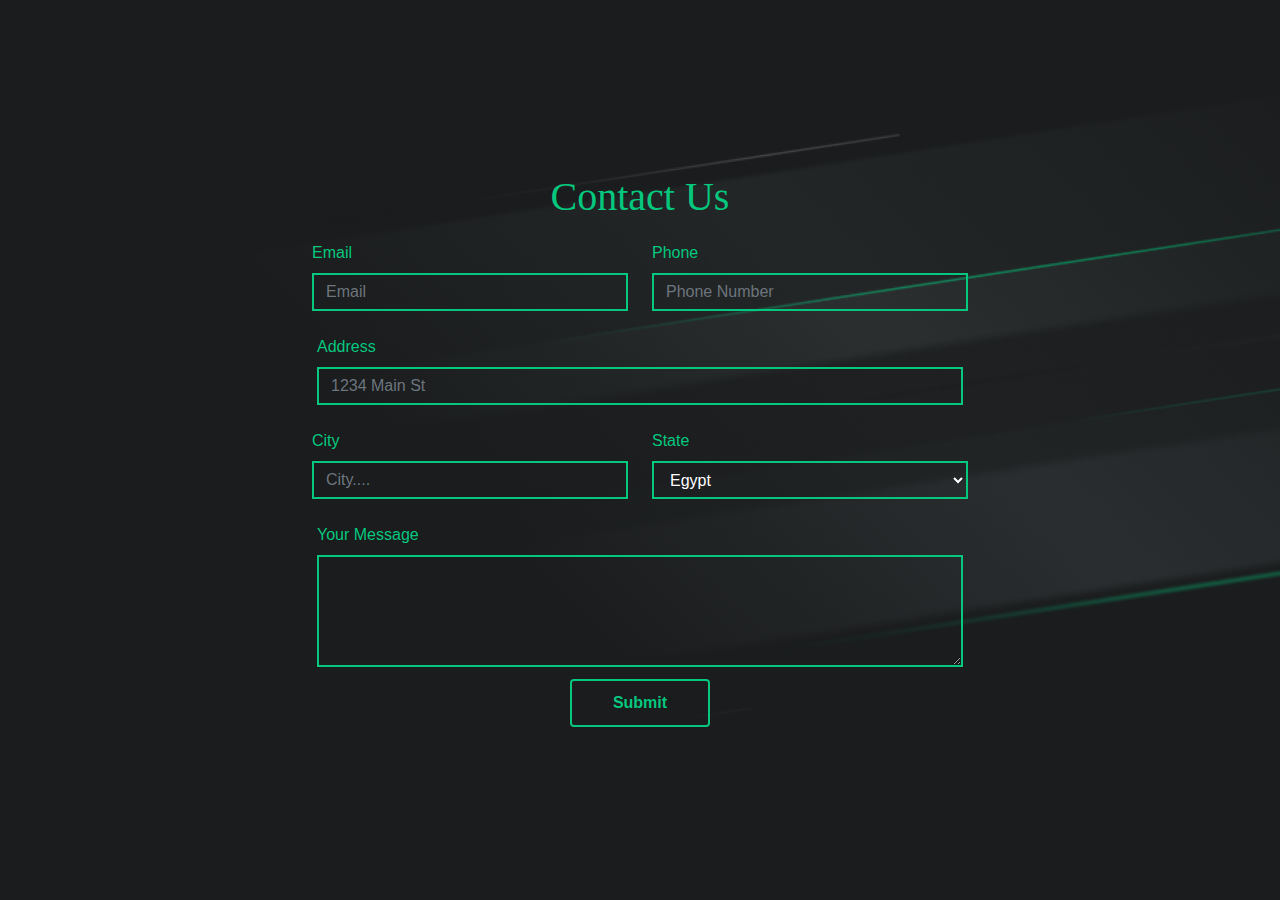
<file: Contact.html>
<!DOCTYPE html>
<html lang="en">

<head>
  <meta charset="UTF-8">
  <meta name="viewport" content="width=device-width, initial-scale=1.0">
  <meta http-equiv="X-UA-Compatible" content="ie=edge">

  <!-- bootstrap 4 -->
  <link rel="stylesheet" href="https://cdnjs.cloudflare.com/ajax/libs/twitter-bootstrap/4.6.0/css/bootstrap.min.css">

  <!-- font awesome -->
  <link rel="stylesheet" href="https://cdnjs.cloudflare.com/ajax/libs/font-awesome/5.15.2/css/all.min.css">

  <!-- style css -->
  <link rel="stylesheet" href="./style/style.css">

  <title>Contact Us</title>
</head>

<body class="contact">
  <div class="container">
    <h1 class="text-center">Contact Us</h1>
    <form>
      <div class="form-row">
        <div class="form-group col-md-6 col-6">
          <label for="inputEmail4">Email</label>
          <input required type="email" class="form-control" id="inputEmail4" placeholder="Email">
        </div>
        <div class="form-group col-md-6 col-6">
          <label for="inputPassword4">Phone</label>
          <input required type="tel" class="form-control" id="inputPassword4" placeholder="Phone Number">
        </div>
      </div>
      <div class="form-group">
        <label for="inputAddress">Address</label>
        <input required type="text" class="form-control" id="inputAddress" placeholder="1234 Main St">
      </div>
      <div class="form-row">
        <div class="form-group col-md-6 col-6">
          <label for="inputCity">City</label>
          <input required type="text" class="form-control" placeholder="City...." id="inputCity">
        </div>
        <div class="form-group col-md-6 col-6">
          <label for="inputState">State</label>
          <select id="inputState" class="form-control">
            <option value="Afganistan">Afghanistan</option>
            <option value="Albania">Albania</option>
            <option value="Algeria">Algeria</option>
            <option value="American Samoa">American Samoa</option>
            <option value="Andorra">Andorra</option>
            <option value="Angola">Angola</option>
            <option value="Anguilla">Anguilla</option>
            <option value="Antigua & Barbuda">Antigua & Barbuda</option>
            <option value="Argentina">Argentina</option>
            <option value="Armenia">Armenia</option>
            <option value="Aruba">Aruba</option>
            <option value="Australia">Australia</option>
            <option value="Austria">Austria</option>
            <option value="Azerbaijan">Azerbaijan</option>
            <option value="Bahamas">Bahamas</option>
            <option value="Bahrain">Bahrain</option>
            <option value="Bangladesh">Bangladesh</option>
            <option value="Barbados">Barbados</option>
            <option value="Belarus">Belarus</option>
            <option value="Belgium">Belgium</option>
            <option value="Belize">Belize</option>
            <option value="Benin">Benin</option>
            <option value="Bermuda">Bermuda</option>
            <option value="Bhutan">Bhutan</option>
            <option value="Bolivia">Bolivia</option>
            <option value="Bonaire">Bonaire</option>
            <option value="Bosnia & Herzegovina">Bosnia & Herzegovina</option>
            <option value="Botswana">Botswana</option>
            <option value="Brazil">Brazil</option>
            <option value="British Indian Ocean Ter">British Indian Ocean Ter</option>
            <option value="Brunei">Brunei</option>
            <option value="Bulgaria">Bulgaria</option>
            <option value="Burkina Faso">Burkina Faso</option>
            <option value="Burundi">Burundi</option>
            <option value="Cambodia">Cambodia</option>
            <option value="Cameroon">Cameroon</option>
            <option value="Canada">Canada</option>
            <option value="Canary Islands">Canary Islands</option>
            <option value="Cape Verde">Cape Verde</option>
            <option value="Cayman Islands">Cayman Islands</option>
            <option value="Central African Republic">Central African Republic</option>
            <option value="Chad">Chad</option>
            <option value="Channel Islands">Channel Islands</option>
            <option value="Chile">Chile</option>
            <option value="China">China</option>
            <option value="Christmas Island">Christmas Island</option>
            <option value="Cocos Island">Cocos Island</option>
            <option value="Colombia">Colombia</option>
            <option value="Comoros">Comoros</option>
            <option value="Congo">Congo</option>
            <option value="Cook Islands">Cook Islands</option>
            <option value="Costa Rica">Costa Rica</option>
            <option value="Cote DIvoire">Cote DIvoire</option>
            <option value="Croatia">Croatia</option>
            <option value="Cuba">Cuba</option>
            <option value="Curaco">Curacao</option>
            <option value="Cyprus">Cyprus</option>
            <option value="Czech Republic">Czech Republic</option>
            <option value="Denmark">Denmark</option>
            <option value="Djibouti">Djibouti</option>
            <option value="Dominica">Dominica</option>
            <option value="Dominican Republic">Dominican Republic</option>
            <option value="East Timor">East Timor</option>
            <option value="Ecuador">Ecuador</option>
            <option selected value="Egypt">Egypt</option>
            <option value="El Salvador">El Salvador</option>
            <option value="Equatorial Guinea">Equatorial Guinea</option>
            <option value="Eritrea">Eritrea</option>
            <option value="Estonia">Estonia</option>
            <option value="Ethiopia">Ethiopia</option>
            <option value="Falkland Islands">Falkland Islands</option>
            <option value="Faroe Islands">Faroe Islands</option>
            <option value="Fiji">Fiji</option>
            <option value="Finland">Finland</option>
            <option value="France">France</option>
            <option value="French Guiana">French Guiana</option>
            <option value="French Polynesia">French Polynesia</option>
            <option value="French Southern Ter">French Southern Ter</option>
            <option value="Gabon">Gabon</option>
            <option value="Gambia">Gambia</option>
            <option value="Georgia">Georgia</option>
            <option value="Germany">Germany</option>
            <option value="Ghana">Ghana</option>
            <option value="Gibraltar">Gibraltar</option>
            <option value="Great Britain">Great Britain</option>
            <option value="Greece">Greece</option>
            <option value="Greenland">Greenland</option>
            <option value="Grenada">Grenada</option>
            <option value="Guadeloupe">Guadeloupe</option>
            <option value="Guam">Guam</option>
            <option value="Guatemala">Guatemala</option>
            <option value="Guinea">Guinea</option>
            <option value="Guyana">Guyana</option>
            <option value="Haiti">Haiti</option>
            <option value="Hawaii">Hawaii</option>
            <option value="Honduras">Honduras</option>
            <option value="Hong Kong">Hong Kong</option>
            <option value="Hungary">Hungary</option>
            <option value="Iceland">Iceland</option>
            <option value="Indonesia">Indonesia</option>
            <option value="India">India</option>
            <option value="Iran">Iran</option>
            <option value="Iraq">Iraq</option>
            <option value="Ireland">Ireland</option>
            <option value="Isle of Man">Isle of Man</option>
            <option value="Israel">Israel</option>
            <option value="Italy">Italy</option>
            <option value="Jamaica">Jamaica</option>
            <option value="Japan">Japan</option>
            <option value="Jordan">Jordan</option>
            <option value="Kazakhstan">Kazakhstan</option>
            <option value="Kenya">Kenya</option>
            <option value="Kiribati">Kiribati</option>
            <option value="Korea North">Korea North</option>
            <option value="Korea Sout">Korea South</option>
            <option value="Kuwait">Kuwait</option>
            <option value="Kyrgyzstan">Kyrgyzstan</option>
            <option value="Laos">Laos</option>
            <option value="Latvia">Latvia</option>
            <option value="Lebanon">Lebanon</option>
            <option value="Lesotho">Lesotho</option>
            <option value="Liberia">Liberia</option>
            <option value="Libya">Libya</option>
            <option value="Liechtenstein">Liechtenstein</option>
            <option value="Lithuania">Lithuania</option>
            <option value="Luxembourg">Luxembourg</option>
            <option value="Macau">Macau</option>
            <option value="Macedonia">Macedonia</option>
            <option value="Madagascar">Madagascar</option>
            <option value="Malaysia">Malaysia</option>
            <option value="Malawi">Malawi</option>
            <option value="Maldives">Maldives</option>
            <option value="Mali">Mali</option>
            <option value="Malta">Malta</option>
            <option value="Marshall Islands">Marshall Islands</option>
            <option value="Martinique">Martinique</option>
            <option value="Mauritania">Mauritania</option>
            <option value="Mauritius">Mauritius</option>
            <option value="Mayotte">Mayotte</option>
            <option value="Mexico">Mexico</option>
            <option value="Midway Islands">Midway Islands</option>
            <option value="Moldova">Moldova</option>
            <option value="Monaco">Monaco</option>
            <option value="Mongolia">Mongolia</option>
            <option value="Montserrat">Montserrat</option>
            <option value="Morocco">Morocco</option>
            <option value="Mozambique">Mozambique</option>
            <option value="Myanmar">Myanmar</option>
            <option value="Nambia">Nambia</option>
            <option value="Nauru">Nauru</option>
            <option value="Nepal">Nepal</option>
            <option value="Netherland Antilles">Netherland Antilles</option>
            <option value="Netherlands">Netherlands (Holland, Europe)</option>
            <option value="Nevis">Nevis</option>
            <option value="New Caledonia">New Caledonia</option>
            <option value="New Zealand">New Zealand</option>
            <option value="Nicaragua">Nicaragua</option>
            <option value="Niger">Niger</option>
            <option value="Nigeria">Nigeria</option>
            <option value="Niue">Niue</option>
            <option value="Norfolk Island">Norfolk Island</option>
            <option value="Norway">Norway</option>
            <option value="Oman">Oman</option>
            <option value="Pakistan">Pakistan</option>
            <option value="Palau Island">Palau Island</option>
            <option value="Palestine">Palestine</option>
            <option value="Panama">Panama</option>
            <option value="Papua New Guinea">Papua New Guinea</option>
            <option value="Paraguay">Paraguay</option>
            <option value="Peru">Peru</option>
            <option value="Phillipines">Philippines</option>
            <option value="Pitcairn Island">Pitcairn Island</option>
            <option value="Poland">Poland</option>
            <option value="Portugal">Portugal</option>
            <option value="Puerto Rico">Puerto Rico</option>
            <option value="Qatar">Qatar</option>
            <option value="Republic of Montenegro">Republic of Montenegro</option>
            <option value="Republic of Serbia">Republic of Serbia</option>
            <option value="Reunion">Reunion</option>
            <option value="Romania">Romania</option>
            <option value="Russia">Russia</option>
            <option value="Rwanda">Rwanda</option>
            <option value="St Barthelemy">St Barthelemy</option>
            <option value="St Eustatius">St Eustatius</option>
            <option value="St Helena">St Helena</option>
            <option value="St Kitts-Nevis">St Kitts-Nevis</option>
            <option value="St Lucia">St Lucia</option>
            <option value="St Maarten">St Maarten</option>
            <option value="St Pierre & Miquelon">St Pierre & Miquelon</option>
            <option value="St Vincent & Grenadines">St Vincent & Grenadines</option>
            <option value="Saipan">Saipan</option>
            <option value="Samoa">Samoa</option>
            <option value="Samoa American">Samoa American</option>
            <option value="San Marino">San Marino</option>
            <option value="Sao Tome & Principe">Sao Tome & Principe</option>
            <option value="Saudi Arabia">Saudi Arabia</option>
            <option value="Senegal">Senegal</option>
            <option value="Seychelles">Seychelles</option>
            <option value="Sierra Leone">Sierra Leone</option>
            <option value="Singapore">Singapore</option>
            <option value="Slovakia">Slovakia</option>
            <option value="Slovenia">Slovenia</option>
            <option value="Solomon Islands">Solomon Islands</option>
            <option value="Somalia">Somalia</option>
            <option value="South Africa">South Africa</option>
            <option value="Spain">Spain</option>
            <option value="Sri Lanka">Sri Lanka</option>
            <option value="Sudan">Sudan</option>
            <option value="Suriname">Suriname</option>
            <option value="Swaziland">Swaziland</option>
            <option value="Sweden">Sweden</option>
            <option value="Switzerland">Switzerland</option>
            <option value="Syria">Syria</option>
            <option value="Tahiti">Tahiti</option>
            <option value="Taiwan">Taiwan</option>
            <option value="Tajikistan">Tajikistan</option>
            <option value="Tanzania">Tanzania</option>
            <option value="Thailand">Thailand</option>
            <option value="Togo">Togo</option>
            <option value="Tokelau">Tokelau</option>
            <option value="Tonga">Tonga</option>
            <option value="Trinidad & Tobago">Trinidad & Tobago</option>
            <option value="Tunisia">Tunisia</option>
            <option value="Turkey">Turkey</option>
            <option value="Turkmenistan">Turkmenistan</option>
            <option value="Turks & Caicos Is">Turks & Caicos Is</option>
            <option value="Tuvalu">Tuvalu</option>
            <option value="Uganda">Uganda</option>
            <option value="United Kingdom">United Kingdom</option>
            <option value="Ukraine">Ukraine</option>
            <option value="United Arab Erimates">United Arab Emirates</option>
            <option value="United States of America">United States of America</option>
            <option value="Uraguay">Uruguay</option>
            <option value="Uzbekistan">Uzbekistan</option>
            <option value="Vanuatu">Vanuatu</option>
            <option value="Vatican City State">Vatican City State</option>
            <option value="Venezuela">Venezuela</option>
            <option value="Vietnam">Vietnam</option>
            <option value="Virgin Islands (Brit)">Virgin Islands (Brit)</option>
            <option value="Virgin Islands (USA)">Virgin Islands (USA)</option>
            <option value="Wake Island">Wake Island</option>
            <option value="Wallis & Futana Is">Wallis & Futana Is</option>
            <option value="Yemen">Yemen</option>
            <option value="Zaire">Zaire</option>
            <option value="Zambia">Zambia</option>
            <option value="Zimbabwe">Zimbabwe</option>
          </select>
        </div>
      </div>
      <div class="form-group">
        <label for="exampleFormControlTextarea1">Your Message</label>
        <textarea class="form-control" id="exampleFormControlTextarea1" rows="4"></textarea>
      </div>
      <button class="btn rounded border-0" type="submit" class="btn btn-primary">Submit</button>
    </form>
  </div>


  <script src="https://cdnjs.cloudflare.com/ajax/libs/jquery/3.5.1/jquery.slim.min.js"></script>
  <script src="https://cdnjs.cloudflare.com/ajax/libs/popper.js/1.16.1/umd/popper.min.js"></script>
  <script src="https://cdnjs.cloudflare.com/ajax/libs/twitter-bootstrap/4.6.0/js/bootstrap.min.js"></script>
</body>

</html>
</file>
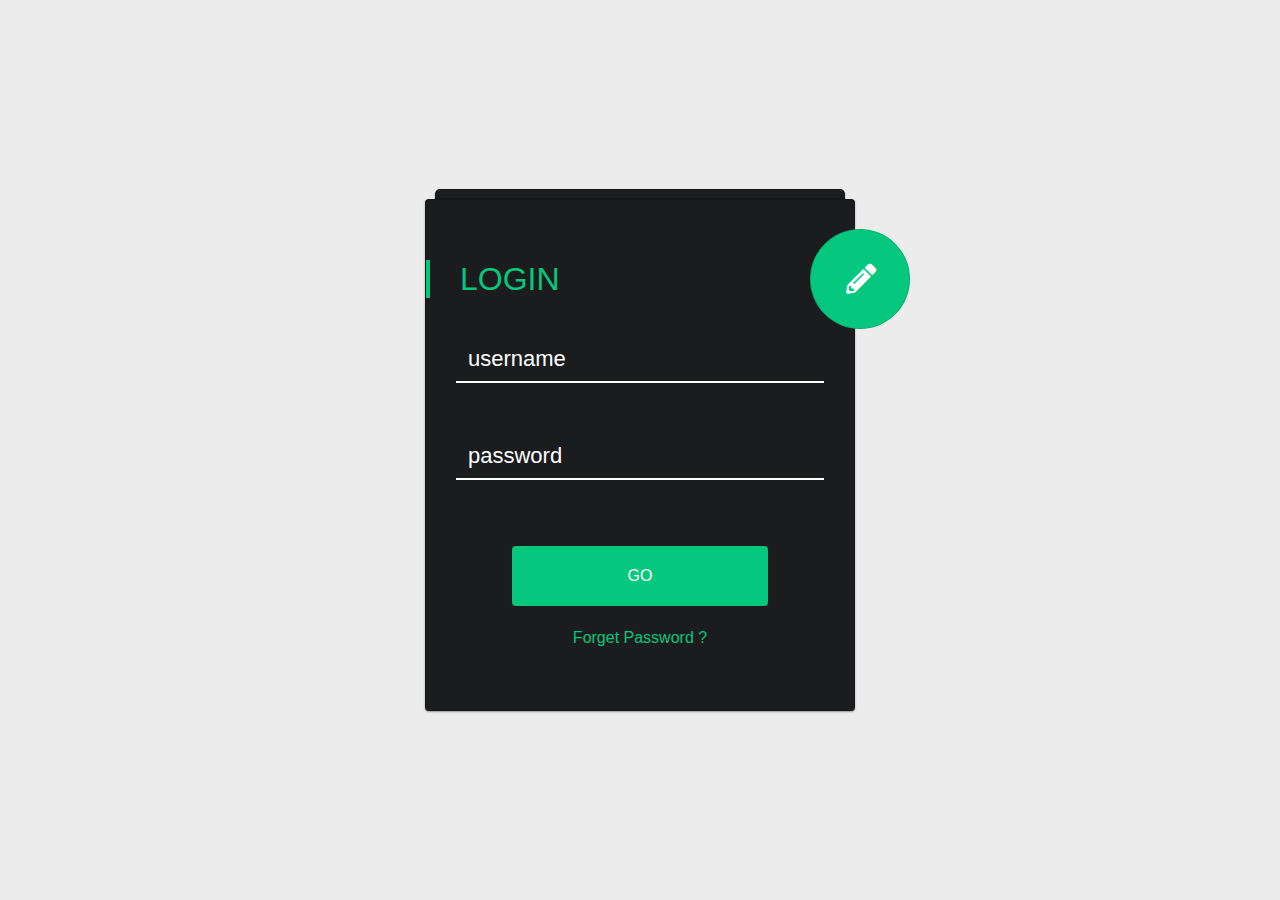
<file: login.html>
<!DOCTYPE html>
<html lang="en">
<head>
<meta charset="UTF-8">
<meta name="viewport" content="width=device-width, initial-scale=1.0">
<meta http-equiv="X-UA-Compatible" content="ie=edge">

<!-- bootstrap 4 -->
<link rel="stylesheet" href="https://cdnjs.cloudflare.com/ajax/libs/twitter-bootstrap/4.6.0/css/bootstrap.min.css">

<!-- font awesome -->
<link rel="stylesheet" href="https://cdnjs.cloudflare.com/ajax/libs/font-awesome/5.15.2/css/all.min.css">

<!-- stye css  -->
<link rel="stylesheet" href="./style/style.css">
<title>Login</title>
</head>
<body class="login">
    <div id="container" class="container">
            <div class="card"></div>
            <div class="card">
                <h2 class="title">LOGIN</h2>
                <div class="form-group">
                    <input id="my-input" class="form-control" type="text" placeholder="username">
                    <input id="my-input" class="form-control" type="password" placeholder="password">
                </div>
                <a class="GO" href="./index.html">GO</a>
                <a class="password" href="#">Forget Password ?</a>
            </div>
            <div class="card alt">
                <div id="rigister" class="toggle"><i id="fas" class="fas fa-pencil-alt"></i></div>
                <h2 class="title">
                    RIGISTER
                </h2>
                <div class="form-group">
                    <input id="my-input" class="form-control" type="text" placeholder="username">
                    <input id="my-input" class="form-control" type="email" placeholder="email">
                    <input id="my-input" class="form-control" type="password" placeholder="password">
                    <input id="my-input" class="form-control" type="password" placeholder="repeat password">
                </div>
                <a class="GO" href="./index.html">GO</a>
            </div>
    </div>



<script src="https://cdnjs.cloudflare.com/ajax/libs/jquery/3.5.1/jquery.slim.min.js"></script>
<script src="https://cdnjs.cloudflare.com/ajax/libs/popper.js/1.16.1/umd/popper.min.js"></script>
<script src="https://cdnjs.cloudflare.com/ajax/libs/twitter-bootstrap/4.6.0/js/bootstrap.min.js"></script>

<script>
    var container = document.getElementById('container'),
        rigister = document.getElementById('rigister'),
        fas = document.getElementById('fas');

    rigister.addEventListener('click', function () {
    
        container.classList.toggle('active');
        fas.classList.toggle('fa-times');

    });
</script>
</body>
</html>
</file>
<file: style/style.css>
#preloader {
  position: fixed;
  top: 0;
  bottom: 0;
  left: 0;
  right: 0;
  background-color: #252525;
  z-index: 1000; }
  #preloader #status {
    width: 100%;
    height: 100%;
    position: absolute;
    left: 0;
    top: 0;
    background-image: url(../images/loader_Gif/green-loader.gif);
    background-repeat: no-repeat;
    background-size: 35vh;
    background-position: center center;
    transform: scaleX(-1); }

* {
  margin: 0;
  padding: 0;
  box-sizing: border-box;
  scroll-behavior: smooth; }

body section {
  width: 100%;
  overflow-x: hidden; }
body .row {
  margin: 0;
  padding: 5% 0%; }
  body .row .col-md-6,
  body .row .col-md-4,
  body .row .col-md-3,
  body .row .col-md-12 {
    padding: 20px 15px;
    height: auto;
    display: flex;
    justify-content: center;
    align-items: center;
    flex-direction: row; }
  body .row .text p {
    max-width: 80%; }
    body .row .text p:nth-child(1) {
      margin-bottom: 0; }
    body .row .text p:nth-child(3) {
      margin-bottom: 40px; }
  body .row .text h2 {
    margin-bottom: 20px;
    font-weight: bold; }
body .navbar {
  position: fixed;
  top: 0;
  left: 0;
  width: 100%;
  z-index: 2;
  background-color: transparent !important;
  padding: 24px 0px;
  transition: ease-in-out 0.5s !important; }
  body .navbar .navbar-brand {
    font-family: Cambria, Cochin, Georgia, Times, Times New Roman, serif;
    color: #05c77e;
    font-size: 1.5em;
    position: relative; }
    body .navbar .navbar-brand:hover {
      color: #05c77e; }
    body .navbar .navbar-brand::after {
      content: "";
      width: 5px;
      height: 5px;
      border-radius: 50%;
      position: absolute;
      bottom: 9px;
      margin-left: 5px;
      background-color: #fff; }
    body .navbar .navbar-brand:focus {
      color: #05c77e; }
  body .navbar .m-auto .nav-item {
    padding: 12px 24px 12px 0px; }
    body .navbar .m-auto .nav-item .nav-link {
      color: #fff !important; }
      body .navbar .m-auto .nav-item .nav-link:hover {
        color: #05c77e !important; }
    body .navbar .m-auto .nav-item .active {
      color: #05c77e !important; }
    body .navbar .m-auto .nav-item .dropdown-menu {
      background-color: #05c77e !important;
      border: none !important; }
      body .navbar .m-auto .nav-item .dropdown-menu .dropdown-item {
        color: #fff; }
        body .navbar .m-auto .nav-item .dropdown-menu .dropdown-item:hover {
          background-color: transparent !important;
          color: #1a1c1d; }
  body .navbar .ml-auto .nav-item {
    padding: 12px 24px 12px 0px; }
    body .navbar .ml-auto .nav-item .nav-link {
      color: #fff !important; }
      body .navbar .ml-auto .nav-item .nav-link:hover {
        color: #05c77e !important; }
  body .navbar .navbar-toggler {
    border: 0;
    padding: 0; }
    body .navbar .navbar-toggler:focus {
      outline: 0 !important;
      box-shadow: none !important; }
    body .navbar .navbar-toggler #menu {
      color: #05c77e;
      font-weight: 400;
      font-size: 25px; }
body .sticky {
  background-color: #1a1c1d !important;
  padding: 14px 0px;
  box-shadow: 0 5px 20px rgba(0, 0, 0, 0.1); }
body header {
  position: relative;
  width: 100%;
  height: 100vh;
  background-color: #1a1c1d;
  background-image: linear-gradient(45deg, #1a1c1d 39%, rgba(26, 28, 29, 0) 65%, rgba(26, 28, 29, 0) 68%, #1a1c1d 100%), url(../images/background-lines2-1739619e00a3b6bce89c4dc8628ee021.png);
  background-size: cover;
  background-position: center top, calc(50% + 225px) -9px;
  display: flex;
  flex-direction: column;
  justify-content: center;
  align-items: center; }
  body header .container {
    height: 100%; }
    body header .container .row {
      height: 100%; }
      body header .container .row .col-lg-12 {
        display: flex;
        flex-direction: column;
        justify-content: center; }
      body header .container .row .col-lg-12 {
        text-align: center; }
        body header .container .row .col-lg-12 h1, body header .container .row .col-lg-12 h2 {
          color: #05c77e; }
        body header .container .row .col-lg-12 p {
          color: #fff;
          font-size: 18px;
          margin: 15px 0px 30px 0px; }
        body header .container .row .col-lg-12 .btn {
          padding: 10px 20px;
          color: #fff;
          background-color: #05c77e;
          font-size: 16px;
          margin: 10px 0px;
          width: 140px;
          margin: 0 auto;
          border: 2px solid #05c77e !important;
          font-weight: 600; }
          body header .container .row .col-lg-12 .btn:focus {
            box-shadow: none; }
          body header .container .row .col-lg-12 .btn:hover {
            background-color: transparent !important;
            border: 2px solid #05c77e !important;
            color: #fff; }
  body header .up {
    position: fixed;
    right: 0;
    bottom: 0;
    margin: 20px;
    background-color: #1a1c1d;
    border-radius: 50%;
    border: none;
    z-index: 999;
    width: 50px;
    height: 50px;
    font-size: 18px;
    display: none;
    align-items: center;
    justify-content: center; }
    body header .up a {
      color: #fff;
      text-decoration: none; }
  body header .upShow {
    display: flex; }
body .safety .container .row .col-md-6:nth-child(1) img {
  transform: scaleX(-1); }
body .safety .container .row .col-md-6:nth-child(2) .text .btn:nth-child(4) {
  padding: 8px 20px;
  color: #fff;
  background-color: #1a1c1d;
  font-size: 16px;
  margin: 5px;
  width: 140px;
  border: 2px solid #1a1c1d;
  border-radius: 0 !important;
  font-weight: 500; }
  body .safety .container .row .col-md-6:nth-child(2) .text .btn:nth-child(4):focus {
    box-shadow: none; }
  body .safety .container .row .col-md-6:nth-child(2) .text .btn:nth-child(4):hover {
    background-color: transparent;
    color: #1a1c1d; }
body .safety .container .row .col-md-6:nth-child(2) .text .btn:nth-child(5) {
  padding: 8px 20px;
  color: #1a1c1d;
  background-color: #fff;
  font-size: 16px;
  margin: 5px;
  width: 140px;
  border: 2px solid #05c77e;
  border-radius: 0 !important;
  font-weight: 500; }
  body .safety .container .row .col-md-6:nth-child(2) .text .btn:nth-child(5):focus {
    box-shadow: none; }
  body .safety .container .row .col-md-6:nth-child(2) .text .btn:nth-child(5):hover {
    background-color: #05c77e;
    color: #fff; }
body .performance {
  background-color: #1a1c1d; }
  body .performance .container .row .col-md-6:nth-child(1) {
    background-color: #1a1c1d; }
    body .performance .container .row .col-md-6:nth-child(1) .text {
      color: #fff; }
      body .performance .container .row .col-md-6:nth-child(1) .text .btn:nth-child(4) {
        padding: 8px 20px;
        color: #fff;
        background-color: #1a1c1d;
        font-size: 16px;
        margin: 5px;
        width: 140px;
        border: 2px solid #05c77e;
        border-radius: 0 !important;
        font-weight: 500; }
        body .performance .container .row .col-md-6:nth-child(1) .text .btn:nth-child(4):focus {
          box-shadow: none; }
        body .performance .container .row .col-md-6:nth-child(1) .text .btn:nth-child(4):hover {
          background-color: #05c77e;
          color: #fff; }
  body .performance .container .row .col-md-6:nth-child(2) {
    overflow: hidden; }
body .features .container .row .col-lg-3:nth-child(1) .text .btn {
  display: block; }
  body .features .container .row .col-lg-3:nth-child(1) .text .btn:nth-child(4) {
    padding: 8px 20px;
    color: #fff;
    background-color: #1a1c1d;
    font-size: 16px;
    margin: 20px 0px;
    width: 140px;
    border: 2px solid #1a1c1d;
    border-radius: 0 !important;
    font-weight: 500; }
    body .features .container .row .col-lg-3:nth-child(1) .text .btn:nth-child(4):focus {
      box-shadow: none; }
    body .features .container .row .col-lg-3:nth-child(1) .text .btn:nth-child(4):hover {
      background-color: transparent;
      color: #1a1c1d; }
  body .features .container .row .col-lg-3:nth-child(1) .text .btn:nth-child(5) {
    padding: 8px 20px;
    color: #1a1c1d;
    background-color: #fff;
    font-size: 16px;
    margin: 20px 0px;
    width: 140px;
    border: 2px solid #05c77e;
    border-radius: 0 !important;
    font-weight: 500; }
    body .features .container .row .col-lg-3:nth-child(1) .text .btn:nth-child(5):focus {
      box-shadow: none; }
    body .features .container .row .col-lg-3:nth-child(1) .text .btn:nth-child(5):hover {
      background-color: #05c77e;
      color: #fff; }
body .features .container .row .col-lg-6 {
  position: relative;
  overflow: hidden;
  height: 50vh;
  margin: auto; }
  body .features .container .row .col-lg-6::after {
    content: "";
    width: 80%;
    height: 100%;
    background: linear-gradient(to left, rgba(5, 199, 126, 0.23), rgba(5, 199, 126, 0.001));
    border-radius: 50%;
    position: absolute;
    right: 0px;
    z-index: 0; }
  body .features .container .row .col-lg-6::before {
    content: "";
    width: 80%;
    height: 100%;
    background: linear-gradient(to right, rgba(5, 199, 126, 0.23), rgba(5, 199, 126, 0.001));
    border-radius: 50%;
    position: absolute;
    left: 0px;
    z-index: 0; }
  body .features .container .row .col-lg-6 img {
    width: 30%;
    z-index: 2; }
  body .features .container .row .col-lg-6 #star-five {
    position: absolute;
    z-index: 1;
    width: 155%;
    display: flex;
    justify-content: center;
    align-items: center;
    opacity: 0.45;
    -webkit-filter: invert(100%);
    filter: invert(100%);
    transform: rotate(90deg); }
body .features .container .row .col-lg-3:nth-child(3) .text .border-bottom {
  border-color: rgba(26, 28, 29, 0.5) !important; }
body .range {
  position: relative;
  width: 100%;
  height: 80vh;
  background-image: linear-gradient(rgba(255, 255, 255, 0.5) 74%, #eeeced 26%), url(../images/wall.jpg);
  background-size: cover;
  background-position: center center;
  z-index: 0;
  overflow: hidden; }
  body .range .container .row .contain-text {
    justify-content: start; }
    body .range .container .row .contain-text .text p {
      max-width: 100%; }
      body .range .container .row .contain-text .text p:nth-child(1) {
        font-weight: 500; }
      body .range .container .row .contain-text .text p:nth-child(3) {
        color: #5a5a5a; }
  body .range .container .row .img-position {
    position: absolute;
    left: 0;
    right: 0;
    bottom: -12%;
    width: 100%;
    height: 75vh;
    background-image: url(../images/usc60mbcar1a021003.webp);
    background-size: contain;
    background-position: center;
    background-repeat: no-repeat; }
body .range-features {
  background-color: #eeeced;
  padding-bottom: 4%; }
  body .range-features .container {
    max-width: 992px; }
    body .range-features .container .row {
      background-color: #fff;
      padding: 3% 0%; }
      body .range-features .container .row .col-md-4 {
        padding: 20px 10px; }
        body .range-features .container .row .col-md-4 .text {
          width: 80%; }
          body .range-features .container .row .col-md-4 .text p {
            max-width: 100%;
            margin-bottom: 0; }
body .model-features {
  background-color: #1a1c1d; }
  body .model-features .container .row h2 {
    color: #fff;
    margin: 40px 0; }
  body .model-features .container .row .col-md-6 {
    display: block; }
    body .model-features .container .row .col-md-6 .text {
      width: 100%; }
      body .model-features .container .row .col-md-6 .text h5 {
        text-align: center;
        background-color: #3a3a3a;
        color: #05c77e;
        padding: 18px;
        border-radius: 4px;
        margin-bottom: 0; }
      body .model-features .container .row .col-md-6 .text p {
        margin-bottom: 0;
        max-width: 100%;
        display: grid;
        grid-template-columns: 1fr 1fr;
        padding: 16px 40px;
        border-bottom: 1px solid #5a5a5a; }
        body .model-features .container .row .col-md-6 .text p:last-child {
          border-bottom: none; }
        body .model-features .container .row .col-md-6 .text p span:nth-child(1) {
          color: #fff;
          font-weight: 500; }
        body .model-features .container .row .col-md-6 .text p span:nth-child(2) {
          color: #5a5a5a;
          text-align: right;
          font-weight: 600; }
    body .model-features .container .row .col-md-6:nth-child(3) h5 {
      background-color: transparent;
      border: 1px solid #5a5a5a;
      color: #fff; }
@media screen and (max-width: 991px) {
  body .header-contain {
    margin: 0 0;
    width: 100% !important; }
  body .navbar .navbar-collapse {
    margin: 4px 0px 0px 0px; }
    body .navbar .navbar-collapse .nav-item {
      border-bottom: 1px solid #1a1c1d;
      background-color: #05c77e; }
      body .navbar .navbar-collapse .nav-item .nav-link {
        color: #fff !important;
        padding: 0px 20px;
        text-align: center; }
        body .navbar .navbar-collapse .nav-item .nav-link:hover {
          color: #1a1c1d !important; }
      body .navbar .navbar-collapse .nav-item .active {
        color: #1a1c1d !important;
        font-weight: 500; }
    body .navbar .navbar-collapse .animate1 {
      animation-duration: 0.6s;
      animation-delay: 0.2s; }
    body .navbar .navbar-collapse .animate2 {
      animation-duration: 0.6s;
      animation-delay: 0.3s; }
    body .navbar .navbar-collapse .animate3 {
      animation-duration: 0.6s;
      animation-delay: 0.4s; }
    body .navbar .navbar-collapse .animate4 {
      animation-duration: 0.6s;
      animation-delay: 0.5s; } }
@media screen and (max-width: 768px) {
  body .navbar {
    padding: 10px 0px; }
    body .navbar .navbar-brand {
      font-size: 20px; }
    body .navbar .fas {
      font-size: 20px !important; }
  body .text p {
    max-width: 98% !important; }
  body .model-features .container .row .col-md-6 .text p {
    padding: 16px 10px; }
    body .model-features .container .row .col-md-6 .text p span {
      font-size: 15px; } }

.login {
  background-color: #ececec;
  height: 100vh;
  display: flex;
  align-items: center;
  justify-content: center; }
  .login .container {
    position: relative;
    max-width: 460px;
    width: 100%;
    margin: 0 auto; }
    .login .container .card {
      transition: 0.5s ease-in;
      background-color: #1a1c1d;
      padding: 60px 0px;
      box-shadow: 0 1px 2px rgba(0, 0, 0, 0.16), 0 1px 2px rgba(0, 0, 0, 0.23); }
      .login .container .card:first-child {
        background-color: #1a1c1d;
        height: 10px;
        border-radius: 5px 5px 0 0;
        margin: 0 10px;
        padding: 0; }
      .login .container .card .title {
        position: relative;
        border-left: 4px solid #05c77e;
        padding-left: 30px;
        color: #05c77e;
        font-size: 32px; }
      .login .container .card .form-group {
        position: relative;
        padding: 30px 30px 0px 30px; }
        .login .container .card .form-group .form-control {
          position: relative;
          border: 0;
          border-bottom: 2px solid #fff;
          background-color: #1a1c1d;
          border-radius: 0;
          font-size: 22px;
          font-weight: lighter;
          caret-color: #05c77e;
          transition: 0.5s ease;
          margin-bottom: 50px;
          color: #fff; }
          .login .container .card .form-group .form-control::placeholder {
            transition: 0.5s;
            color: #fff; }
          .login .container .card .form-group .form-control:focus {
            box-shadow: none;
            border-bottom: 2px solid #05c77e; }
            .login .container .card .form-group .form-control:focus::placeholder {
              font-size: 18px;
              color: #05c77e; }
      .login .container .card .GO {
        text-decoration: none;
        padding: 16px 20px;
        color: #fff;
        border: 2px solid #05c77e !important;
        background-color: #05c77e;
        width: 60%;
        margin: auto;
        text-align: center;
        border-radius: 4px; }
        .login .container .card .GO:hover {
          background-color: transparent !important;
          border: 2px solid #05c77e !important;
          color: #05c77e !important; }
      .login .container .card .password {
        text-align: center;
        color: #05c77e;
        margin: 20px 0px 0px 0px; }
    .login .container .card.alt {
      position: absolute;
      top: 40px;
      right: -40px;
      z-index: 10;
      width: 100px;
      height: 100px;
      background: #05c77e;
      border-radius: 100%;
      box-shadow: none;
      padding: 0;
      transition: 0.3s ease;
      overflow: hidden; }
      .login .container .card.alt .toggle {
        position: relative;
        background: #05c77e;
        width: 100px;
        height: 100px;
        border-radius: 100%;
        color: #ffffff;
        font-size: 30px;
        line-height: 100px;
        text-align: center;
        cursor: pointer; }
  .login .container.active .card.alt {
    top: 20px;
    right: 0;
    width: 100%;
    min-width: 100%;
    height: auto;
    border-radius: 5px;
    padding: 60px 0 40px; }
    .login .container.active .card.alt .title {
      color: #fff;
      border-color: #fff; }
    .login .container.active .card.alt .toggle {
      position: absolute;
      border-radius: 0;
      line-height: 40px;
      width: 50px;
      height: 50px;
      cursor: pointer;
      top: 59px;
      right: 60px;
      display: inline;
      color: #fff;
      z-index: 1000; }
    .login .container.active .card.alt .form-group .form-control {
      background-color: transparent;
      border-bottom: 2px solid #fff;
      margin-bottom: 30px;
      color: #fff; }
      .login .container.active .card.alt .form-group .form-control::placeholder {
        color: #fff;
        font-weight: 400;
        font-size: 22px; }
      .login .container.active .card.alt .form-group .form-control:focus::placeholder {
        font-size: 18px; }
    .login .container.active .card.alt .GO {
      text-decoration: none;
      padding: 16px 20px;
      color: #fff;
      border: 2px solid #fff !important;
      width: 60%;
      margin: auto;
      text-align: center;
      border-radius: 4px; }
      .login .container.active .card.alt .GO:hover {
        background-color: #fff !important;
        color: #05c77e !important; }
  @media screen and (max-width: 768px) {
    .login .card.alt {
      top: 470px !important;
      right: 37% !important; }
    .login .container.active .card.alt {
      top: 0px !important;
      right: 0 !important;
      left: 0 !important;
      width: 100%;
      min-width: 100%;
      height: auto;
      border-radius: 5px;
      padding: 60px 0 40px; } }

.contact {
  position: relative;
  width: 100%;
  height: 100vh;
  background-color: #1a1c1d;
  background-image: linear-gradient(45deg, #1a1c1d 39%, rgba(26, 28, 29, 0) 65%, rgba(26, 28, 29, 0) 68%, #1a1c1d 100%), url(../images/background-lines2-1739619e00a3b6bce89c4dc8628ee021.png);
  background-size: cover;
  background-position: center top, calc(50% + 225px) -9px;
  display: flex;
  align-items: center;
  justify-content: center; }
  .contact .container {
    position: relative;
    max-width: 700px;
    width: 100%;
    margin: 0 auto; }
    .contact .container .text-center {
      color: #05c77e;
      font-family: Cambria, Cochin, Georgia, Times, Times New Roman, serif; }
    .contact .container form .form-group {
      padding: 12px;
      margin-bottom: 0; }
      .contact .container form .form-group label {
        color: #05c77e; }
      .contact .container form .form-group .form-control {
        background-color: transparent !important;
        border: 2px solid #05c77e !important;
        border-radius: 0;
        color: #fff !important; }
        .contact .container form .form-group .form-control:focus {
          box-shadow: none !important; }
      .contact .container form .form-group #inputState option {
        background-color: #1a1c1d !important;
        color: #fff; }
    .contact .container form .btn {
      padding: 10px 20px;
      color: #05c77e;
      background-color: transparent;
      font-size: 16px;
      margin: 10px 0px;
      width: 140px;
      margin: 0 auto;
      border: 2px solid #05c77e !important;
      font-weight: 600;
      display: flex;
      justify-content: center; }
      .contact .container form .btn:focus {
        box-shadow: none; }
      .contact .container form .btn:hover {
        background-color: #05c77e !important;
        border: 2px solid #05c77e !important;
        color: #fff; }

/*# sourceMappingURL=style.css.map */
</file>
